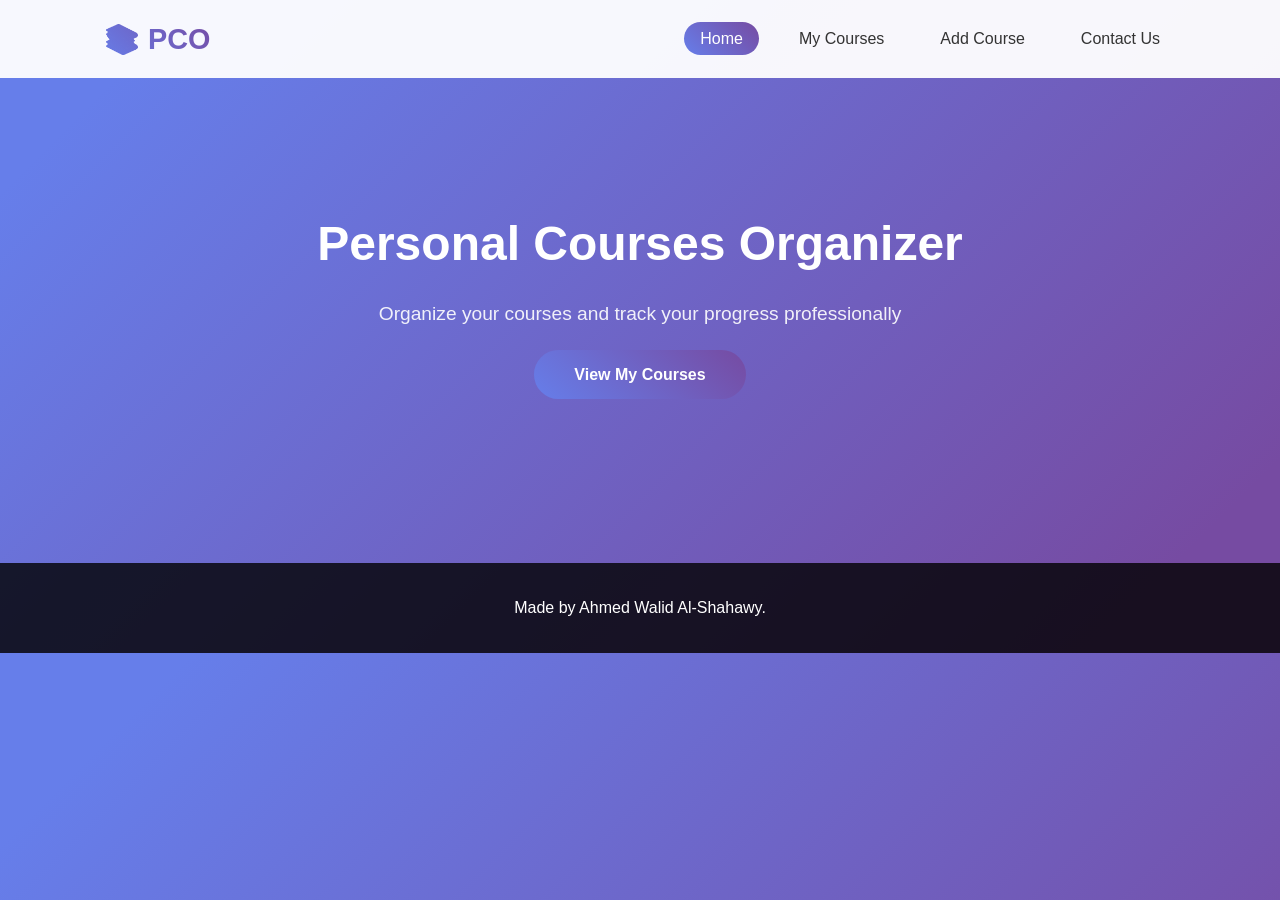
<file: index.html>
<!DOCTYPE html>
<html lang="en">
<head>
    <meta charset="UTF-8">
    <meta name="viewport" content="width=device-width, initial-scale=1.0">
    <title>Home - Personal Course Organizer</title>
    <link rel="stylesheet" href="style.css">
</head>
<body>
    <header>
        <nav>
            <div class="logo">📚 PCO</div>
            <ul class="nav-links">
                <li><a href="index.html" class="active">Home</a></li>
                <li><a href="my-courses.html">My Courses</a></li>
                <li><a href="Add-course.html">Add Course</a></li>
                <li><a href="contact.html">Contact Us</a></li>
            </ul>
        </nav>
    </header>

    <main>
        <section class="hero">
            <h1>Personal Courses Organizer</h1>
            <p>Organize your courses and track your progress professionally</p>
            <a href="my-courses.html" class="cta-button">View My Courses</a>
        </section>
    </main>

    <footer>
        <p>Made by Ahmed Walid Al-Shahawy.</p>
    </footer>
</body>
</html>
</file>
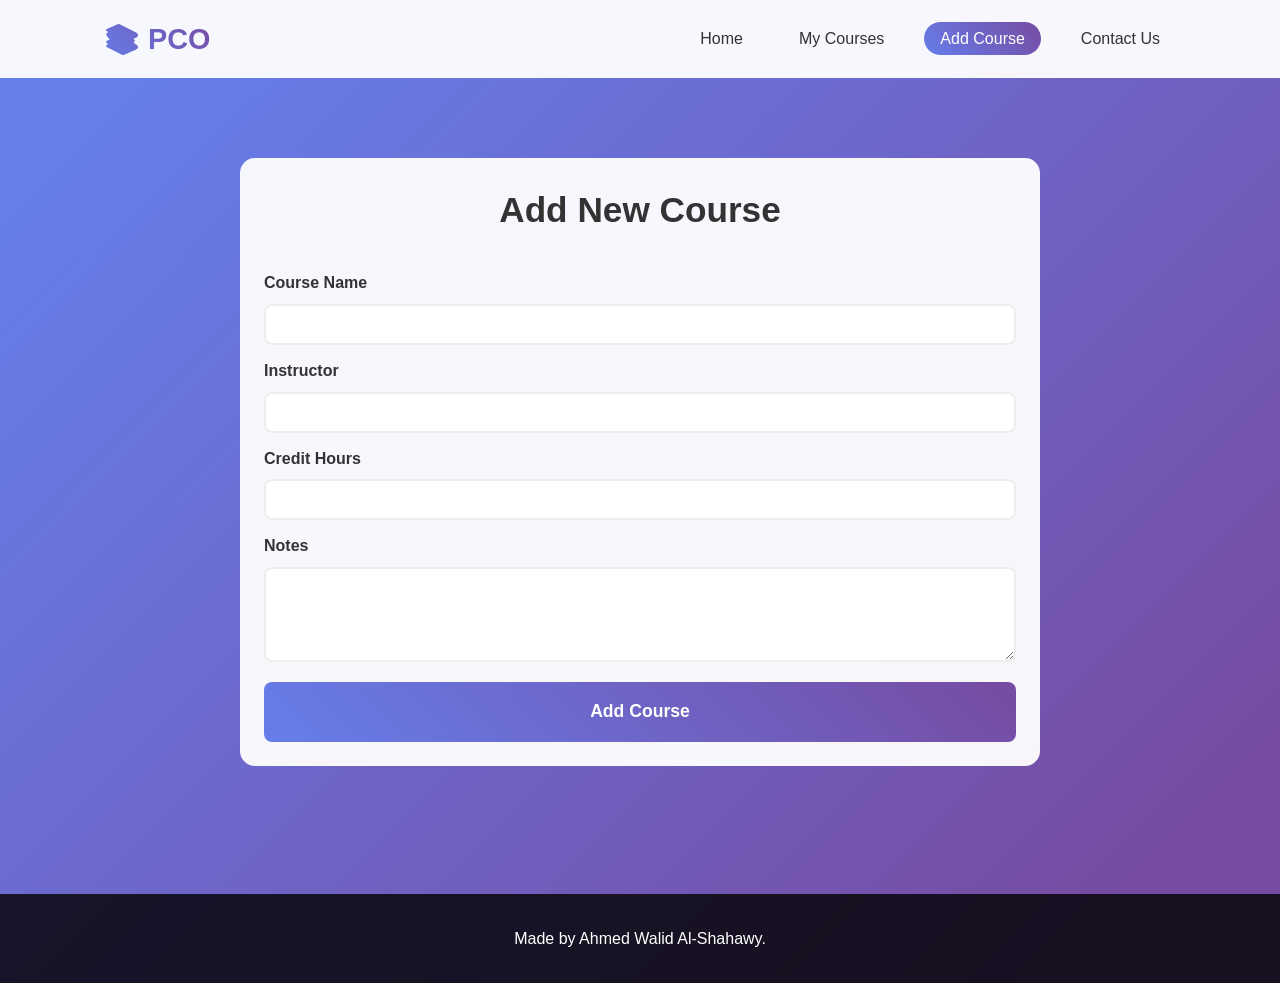
<file: Add-course.html>
<!DOCTYPE html>
<html lang="en">
<head>
    <meta charset="UTF-8">
    <meta name="viewport" content="width=device-width, initial-scale=1.0">
    <title>Add Course - Personal Course Organizer</title>
    <link rel="stylesheet" href="style.css">
</head>
<body>
    <header>
        <nav>
            <div class="logo">📚 PCO</div>
            <ul class="nav-links">
                <li><a href="index.html">Home</a></li>
                <li><a href="my-courses.html">My Courses</a></li>
                <li><a href="Add-course.html" class="active">Add Course</a></li>
                <li><a href="contact.html">Contact Us</a></li>
            </ul>
        </nav>
    </header>

    <main>
        <section class="form-section">
            <h2>Add New Course</h2>
            <form>
                <div class="form-group">
                    <label>Course Name</label>
                    <input type="text" required>
                </div>
                <div class="form-group">
                    <label>Instructor</label>
                    <input type="text" required>
                </div>
                <div class="form-group">
                    <label>Credit Hours</label>
                    <input type="number" min="1" required>
                </div>
                <div class="form-group">
                    <label>Notes</label>
                    <textarea rows="4" required></textarea>
                </div>
                <button type="submit" class="submit-btn">Add Course</button>
            </form>
        </section>
    </main>

    <footer>
        <p>Made by Ahmed Walid Al-Shahawy.</p>
    </footer>
</body>
</html>
</file>
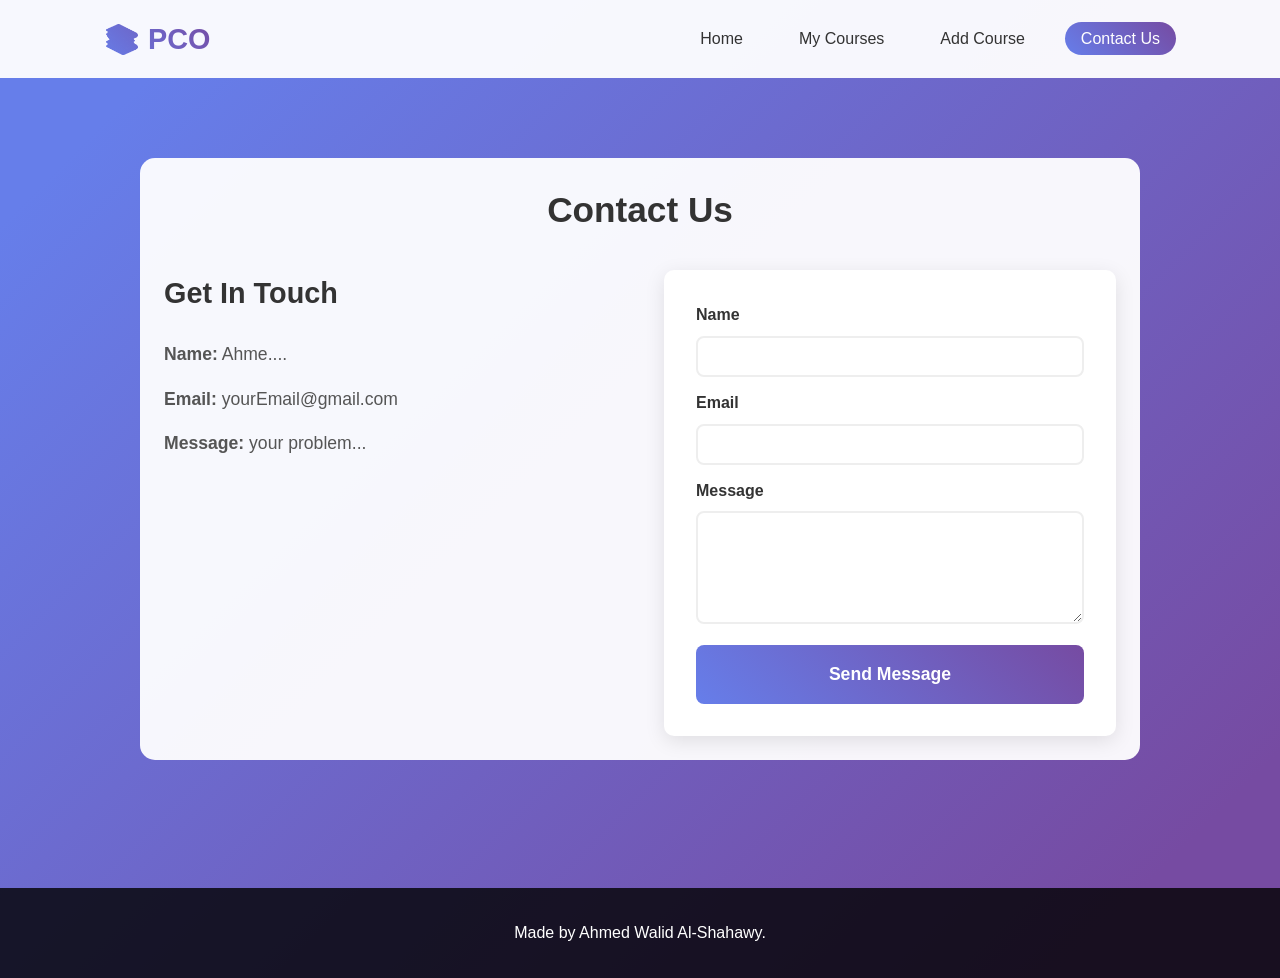
<file: contact.html>
<!DOCTYPE html>
<html lang="en">
<head>
    <meta charset="UTF-8">
    <meta name="viewport" content="width=device-width, initial-scale=1.0">
    <title>Contact Us - Personal Course Organizer</title>
    <link rel="stylesheet" href="style.css">
</head>
<body>
    <header>
        <nav>
            <div class="logo">📚 PCO</div>
            <ul class="nav-links">
                <li><a href="index.html">Home</a></li>
                <li><a href="my-courses.html">My Courses</a></li>
                <li><a href="Add-course.html">Add Course</a></li>
                <li><a href="contact.html" class="active">Contact Us</a></li>
            </ul>
        </nav>
    </header>

    <main>
        <section class="contact-section">
            <h2>Contact Us</h2>
            <div class="contact-grid">
                <div class="contact-info">
                    <h3>Get In Touch</h3>
                    <p><b>Name:</b> Ahme....</p>
                    <p><b>Email:</b> yourEmail@gmail.com</p>
                    <p><b>Message:</b> your problem...</p>
                </div>
                
                <form class="contact-form">
                    <div class="form-group">
                        <label>Name</label>
                        <input type="text" required>
                    </div>
                    <div class="form-group">
                        <label>Email</label>
                        <input type="email" required>
                    </div>
                    <div class="form-group">
                        <label>Message</label>
                        <textarea rows="5" required></textarea>
                    </div>
                    <button type="submit" class="submit-btn">Send Message</button>
                </form>
            </div>
        </section>
    </main>

    <footer>
        <p>Made by Ahmed Walid Al-Shahawy.</p>
    </footer>
</body>
</html>
</file>
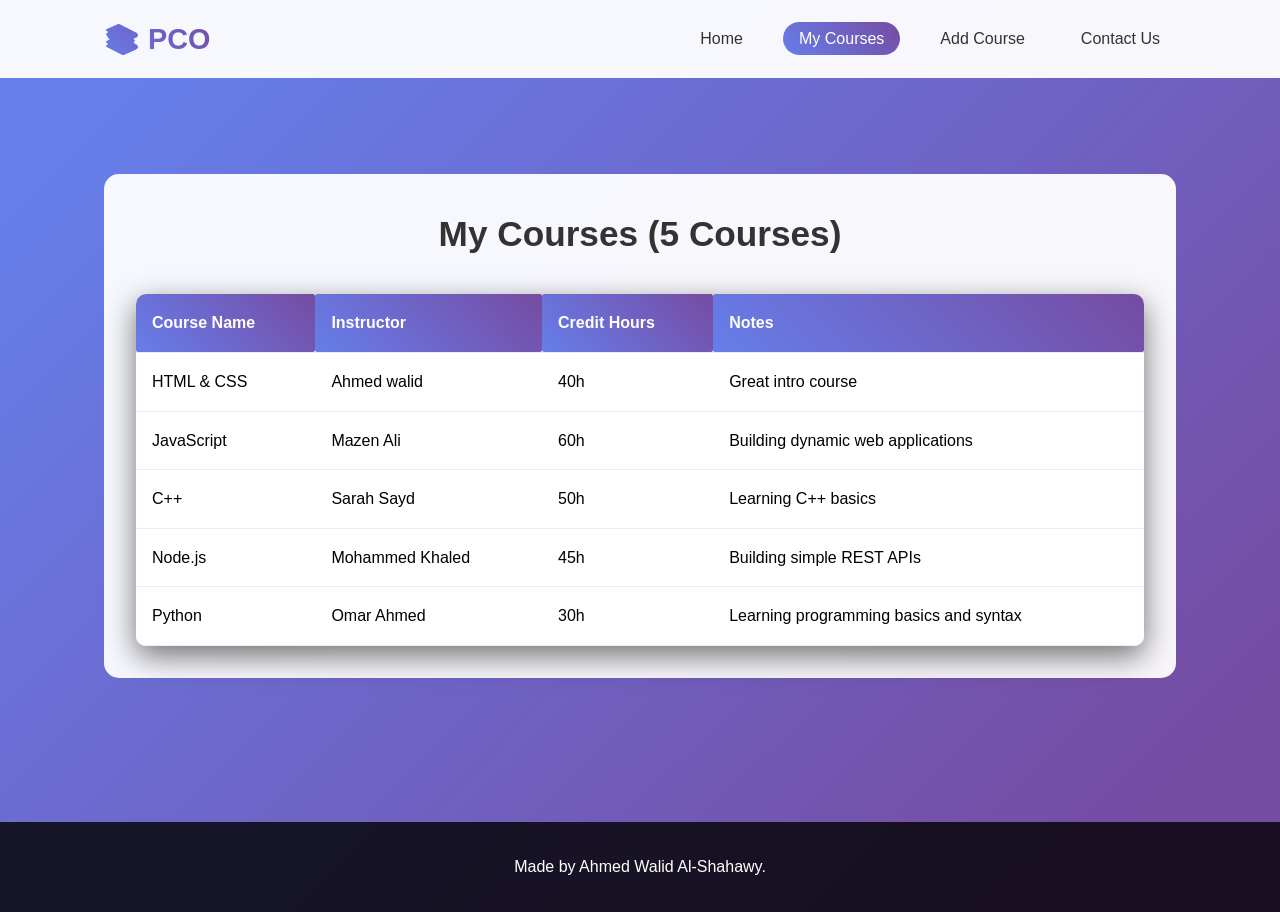
<file: my-courses.html>
<!DOCTYPE html>
<html lang="en">
<head>
    <meta charset="UTF-8">
    <meta name="viewport" content="width=device-width, initial-scale=1.0">
    <title>My Courses - Personal Course Organizer</title>
    <link rel="stylesheet" href="style.css">
</head>
<body>
    <header>
        <nav>
            <div class="logo">📚 PCO</div>
            <ul class="nav-links">
                <li><a href="index.html">Home</a></li>
                <li><a href="my-courses.html" class="active">My Courses</a></li>
                <li><a href="Add-course.html">Add Course</a></li>
                <li><a href="contact.html">Contact Us</a></li>
            </ul>
        </nav>
    </header>

    <main>
        <section class="courses-section">
            <h2>My Courses (5 Courses)</h2>
            <div class="table-container">
                <table>
                    <thead>
                        <tr>
                            <th>Course Name</th>
                            <th>Instructor</th>
                            <th>Credit Hours</th>
                            <th>Notes</th>
                        </tr>
                    </thead>
                    <tbody>
                        <tr>
                            <td>HTML & CSS</td>
                            <td>Ahmed walid</td>
                            <td>40h</td>
                            <td>Great intro course</td>
                        </tr>
                        <tr>
                            <td>JavaScript</td>
                            <td>Mazen Ali</td>
                            <td>60h</td>
                            <td>Building dynamic web applications</td>
                        </tr>
                        <tr>
                            <td>C++</td>
                            <td>Sarah Sayd</td>
                            <td>50h</td>
                            <td>Learning C++ basics</td>
                        </tr>
                        <tr>
                            <td>Node.js</td>
                            <td>Mohammed Khaled</td>
                            <td>45h</td>
                            <td>Building simple REST APIs</td>
                        </tr>
                        <tr>
                            <td>Python</td>
                            <td>Omar Ahmed</td>
                            <td>30h</td>
                            <td>Learning programming basics and syntax</td>
                        </tr>
                    </tbody>
                </table>
            </div>
        </section>
    </main>

    <footer>
        <p>Made by Ahmed Walid Al-Shahawy.</p>
    </footer>
</body>
</html>
</file>
<file: style.css>
* { 
    margin: 0; 
    padding: 0; 
    box-sizing: border-box; 
}

body {
    font-family: 'Segoe UI', Tahoma, sans-serif;
    line-height: 1.6;
    background: linear-gradient(135deg, #667eea 10%, #764ba2 90%);
}

header {
    background: rgba(255,255,255,0.95);
    position: sticky;
    top: 0;
}

nav {
    max-width: 1200px;
    margin: 0 auto;
    padding: 1rem 5%;
    display: flex;
    justify-content: space-between;
    align-items: center;
}

.logo {
    font-size: 1.8rem;
    font-weight: bold;
    background: linear-gradient(45deg, #667eea, #764ba2);
    background-clip: text;/*قص الخلفيه علي قد حروف الكلمه*/
    color: transparent;/*بتخلي لون الخط شفاف علشان الي في الخلفه يظهر*/
}

.nav-links {
    display: flex;
    list-style: none;/*بنشيل ترقيم القايمه*/
    gap: 1.5rem;/*بتدي مسافه بين كل عنصر و التاني*/
}

.nav-links a {
    color: #333;
    text-decoration: none;/*بتمسح الخط الي تحت اللينك*/
    padding: 0.5rem 1rem;
    border-radius: 25px;
    transition: all 0.3s;
    font-weight: 500;
}

.nav-links a:hover, 
.nav-links a.active {
    background: linear-gradient(45deg, #667eea, #764ba2);
    color: white;
}

main {
    max-width: 1200px;
    margin: 0 auto;
    padding: 4rem 5%;
}
.hero {
    text-align: center;
    color: white;
    padding: 4rem 0;
}

.hero h1 {
    font-size: 3rem;
    margin-bottom: 1rem;
    color: linear-gradient(45deg, white, #f0f0f0);
}

.hero p {
    font-size: 1.2rem;
    margin-bottom: 2rem;
    opacity: 0.9;/*بتقلل وضوح اللون*/
}

.cta-button {
    background: linear-gradient(45deg, #667eea, #764ba2);
    color: white;
    padding: 1rem 2.5rem;
    border-radius: 50px;
    text-decoration: none;
    font-weight: bold;
    transition: all 0.3s;/* علشان يدي نعومه لما اعمل hover*/
}

.cta-button:hover {
    transform: translateY(-5px);
    box-shadow: 0 10px 25px rgba(102,126,234,0.4);
}

.courses-section {
    background: rgba(255,255,255,0.95);
    padding: 2rem;
    border-radius: 15px;
    margin: 2rem 0;
}

.courses-section h2 {
    text-align: center;
    margin-bottom: 2rem;
}

.table-container {
    overflow-x: auto;
    border-radius: 10px;
    box-shadow: 0 10px 30px rgba(0,0,0,0.55);
}

table {
    width: 100%;
    border-collapse: collapse;/*بتمسح المسافه بين كل خلية و اخرى*/
    background: white;
}

th, td {
    border-radius: 2px;
    padding: 1rem;
    text-align: left;
    border-bottom: 1px solid #eee;
}

th {
    background: linear-gradient(45deg, #667eea, #764ba2);
    color: white;
    font-weight: 600;
}

tr:hover {
    background: #f8f9ff;
    transform: scale(1.01);
}

.contact-section {
    background: rgba(255,255,255,0.95);
    padding: 1.5rem;
    border-radius: 15px;
    max-width: 1000px;
    margin: 1rem auto;
}
.form-section {
    background: rgba(255,255,255,0.95);
    padding: 1.5rem;
    border-radius: 15px;
    max-width: 800px;
    margin: 1rem auto;
}

.form-group {
    margin-bottom: 0.8rem;
}

.form-group label {
    display: block;
    margin-bottom: 0.5rem;
    font-weight: 600;
    color: #333;
}

.form-group input, 
.form-group textarea {
    width: 100%;
    padding: .6rem;
    border: 2px solid #eee;
    border-radius: 8px;
    font-size: 1rem;
    font-family: inherit;
    transition: all 0.3s;
}

.form-group input:focus, 
.form-group textarea:focus {
    outline: none;/*مسحت التنسيق الافتراضي*/
    border-color: #667eea;
    box-shadow: 0 0 0 3px rgba(102,126,234,0.1);
}

.submit-btn {
    width: 100%;
    background: linear-gradient(45deg, #667eea, #764ba2);
    color: white;
    padding: 1.2rem;
    border: none;
    border-radius: 8px;
    font-size: 1.1rem;
    font-weight: bold;
    cursor: pointer;
    transition: all 0.3s;
}

.submit-btn:hover {
    transform: translateY(-2px);
    box-shadow: 0 8px 20px rgba(102,126,234,0.4);
}

.contact-grid {
    display: grid;
    grid-template-columns: 1fr 1fr;
    gap: 3rem;
    margin-top: 2rem;
}

.contact-info {
    text-align: left;
}

.contact-info h3 {
    color: #333;
    margin-bottom: 1.5rem;
    font-size: 1.8rem;
}

.contact-info p {
    margin-bottom: 1rem;
    color: #555;
    font-size: 1.1rem;
}

.contact-form {
    background: white;
    padding: 2rem;
    border-radius: 10px;
    box-shadow: 0 5px 20px rgba(0,0,0,0.1);
}

.contact-section h2 {
    text-align: center;
    color: #333;
    margin-bottom: 2rem;
}

.courses-section h2,
.form-section h2,
.contact-section h2 {
    font-size: 2.2rem;
    color: #333;
    margin-bottom: 2rem;
    text-align: center;
}

footer {
    background: rgba(0,0,0,0.8);
    color: white;
    text-align: center;
    padding: 2rem;
    margin-top: 3rem;
}

/* Responsive Design */
@media (max-width: 768px) {
    nav {
        padding: 1rem 3%;
    }
    
    .nav-links {
        gap: 1rem;
    }
    
    .nav-links a {
        padding: 0.5rem 0.8rem;
        font-size: 0.95rem;
    }
    
    .hero h1 {
        font-size: 2.2rem;
    }
    
    .contact-grid {
        grid-template-columns: 1fr;
        gap: 2rem;
    }
    
    .form-section, .contact-section {
        margin: 1rem;
        padding: 2rem 1.5rem;
    }
    
    table {
        font-size: 0.9rem;
    }
    
    th, td {
        padding: 0.8rem 0.5rem;
    }
}

@media (max-width: 480px) {
    main {
        padding: 2rem 3%;
    }
    
    .hero {
        padding: 2rem 0;
    }
}
</file>
